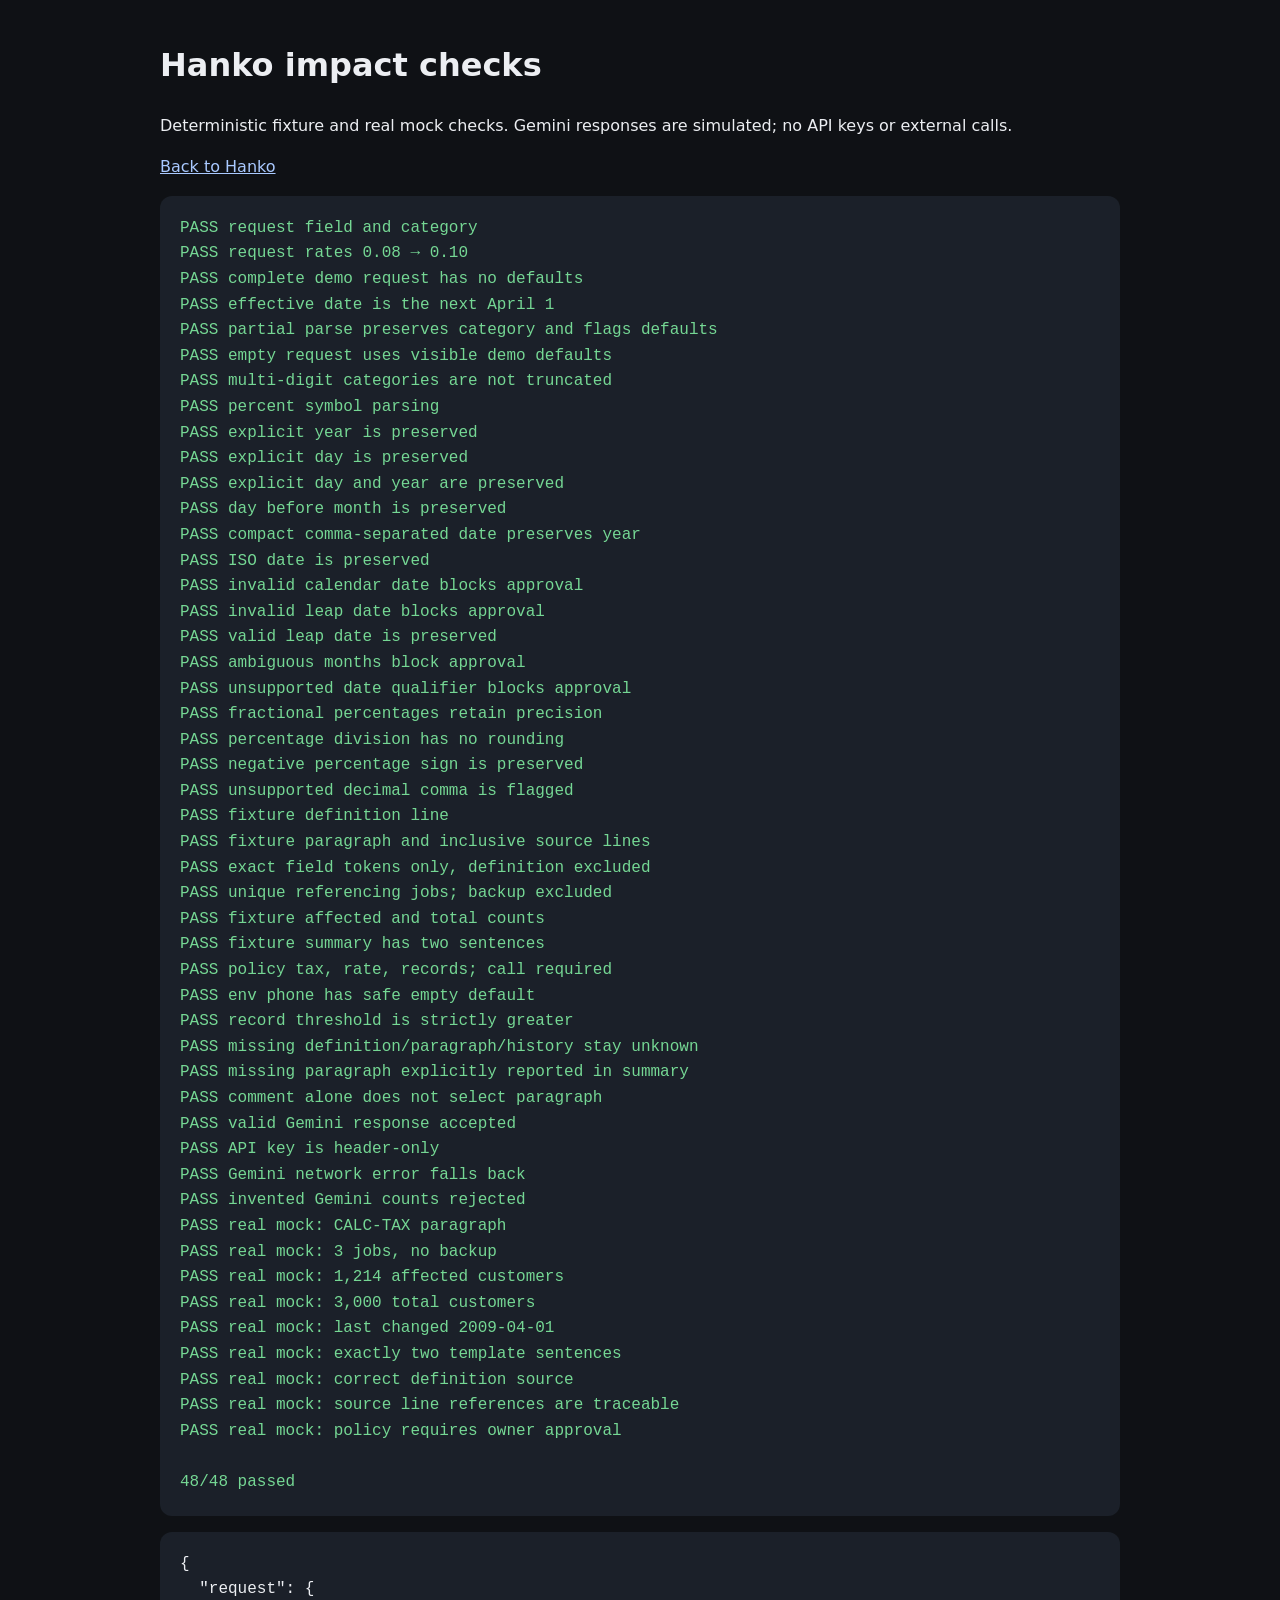
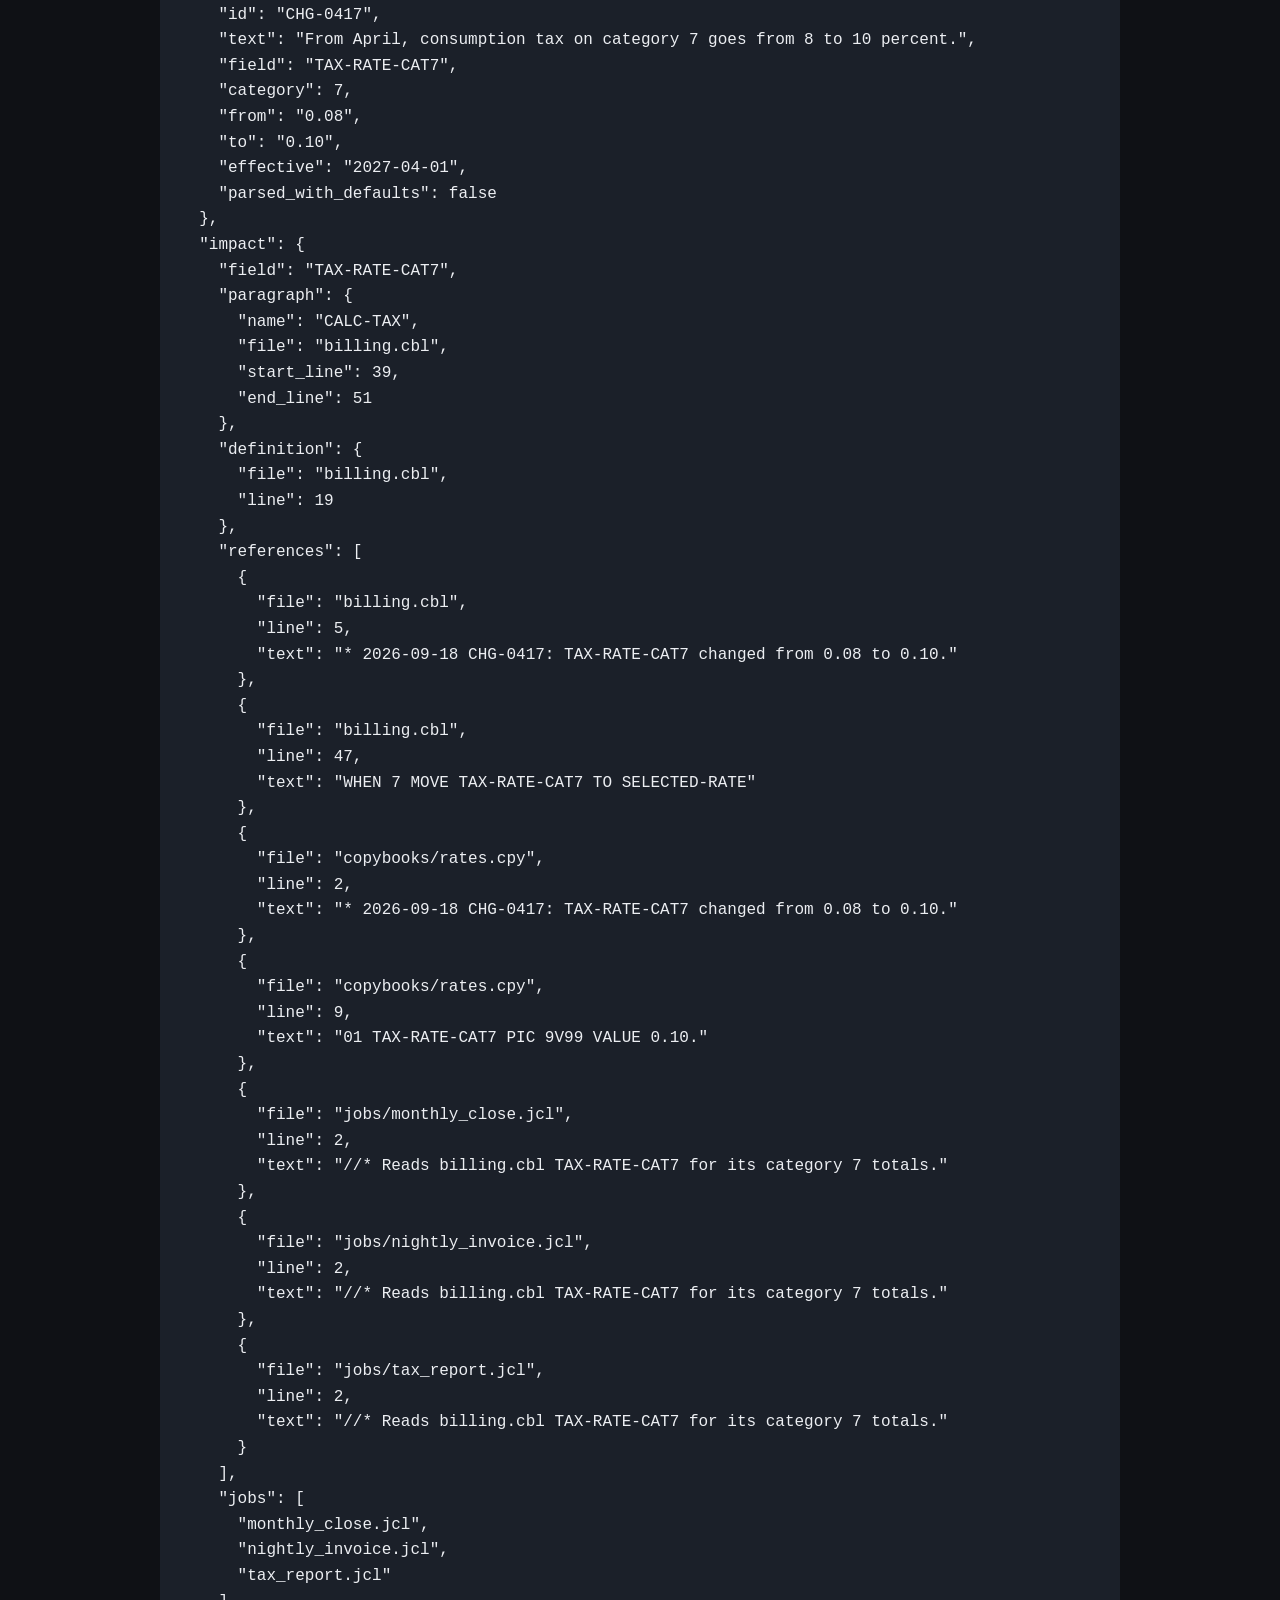
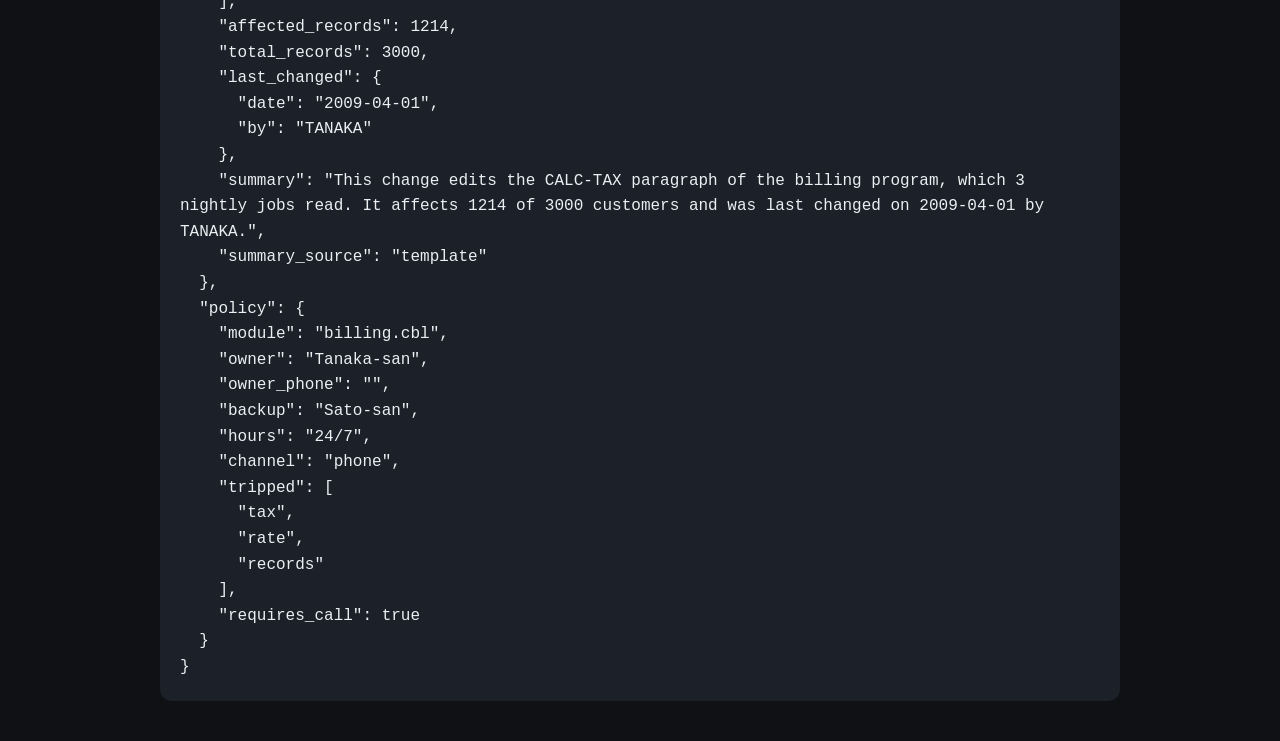
<file: web/test-impact.html>
<!doctype html>
<html lang="en">
<meta charset="utf-8">
<meta name="viewport" content="width=device-width, initial-scale=1">
<title>Hanko impact checks</title>
<style>
  body { color: #eceef2; background: #0f1115; font: 16px/1.6 system-ui; max-width: 960px; margin: 40px auto; padding: 0 20px; }
  pre { white-space: pre-wrap; background: #1b2029; padding: 20px; border-radius: 12px; }
  a { color: #a9c9ff; } .pass { color: #75d794; } .fail { color: #ff8585; }
</style>
<h1>Hanko impact checks</h1>
<p>Deterministic fixture and real mock checks. Gemini responses are simulated; no API keys or external calls.</p>
<p><a href="./">Back to Hanko</a></p>
<pre id="results">Running…</pre>
<pre id="facts"></pre>
<script type="module">
import { parseRequest, analyze, checkPolicy } from './lib/impact.js';
import { loadMock } from './lib/mockdata.js';

const output = document.querySelector('#results');
const results = [];
function check(name, success) {
  results.push({ name, pass: Boolean(success) });
  output.textContent = results.map(row => `${row.pass ? 'PASS' : 'FAIL'} ${row.name}`).join('\n');
}
const sentenceCount = text => (text.match(/[.!?](?:\s|$)/g) || []).length;
const demo = 'From April, consumption tax on category 7 goes from 8 to 10 percent.';
const request = parseRequest(demo);
const fixture = {
  files: {
    'billing.cbl': ['       DATA DIVISION.', '       01 TAX-RATE-CAT7 PIC 9V99 VALUE 0.08.',
      '       PROCEDURE DIVISION.', '       MAIN.', '           PERFORM CALC-TAX.',
      '       CALC-TAX.', '           COMPUTE TAX = AMOUNT * TAX-RATE-CAT7.',
      '       PRINT-INVOICE.', '           DISPLAY TAX.'].join('\n'),
    'copybooks/rates.cpy': '       01 TAX-RATE-CAT7 PIC 9V99 VALUE 0.08.',
    'jobs/invoice.jcl': '// TAX-RATE-CAT7\n// TAX-RATE-CAT70\n// OLD-TAX-RATE-CAT7\n// TAX-RATE-CAT7-OLD',
    'jobs/backup.jcl': '// TAX-RATE-CAT70',
  },
  customers: [{ category: 7 }, { category: 7 }, { category: 1 }],
  lastChanged: { 'TAX-RATE-CAT7': { date: '2009-04-01', by: 'TANAKA' } },
  policy: { modules: { 'billing.cbl': { owner: 'Tanaka-san', owner_phone: 'env:OWNER_PHONE',
    backup: 'Sato-san', hours: '09:00-20:00 JST', max_records_without_call: 1 } } },
};

try {
  check('request field and category', request.field === 'TAX-RATE-CAT7' && request.category === 7);
  check('request rates 0.08 → 0.10', request.from === '0.08' && request.to === '0.10');
  check('complete demo request has no defaults', !request.parsed_with_defaults);
  const now = new Date();
  check('effective date is the next April 1', request.effective === `${now.getFullYear() + (now.getMonth() >= 3 ? 1 : 0)}-04-01`);
  const partial = parseRequest('category 3');
  check('partial parse preserves category and flags defaults', partial.category === 3
    && partial.from === '0.08' && partial.effective === '2027-04-01' && partial.parsed_with_defaults);
  check('empty request uses visible demo defaults', parseRequest('').parsed_with_defaults);
  check('multi-digit categories are not truncated', parseRequest('category 17').field === 'TAX-RATE-CAT17');
  check('percent symbol parsing', parseRequest('From April category 7, 8% to 10%').to === '0.10');
  const changedRequest = date => parseRequest(`From ${date}, category 7 goes from 8 to 10 percent.`);
  check('explicit year is preserved', changedRequest('April 2030').effective === '2030-04-01');
  check('explicit day is preserved', changedRequest('April 15').effective.endsWith('-04-15'));
  check('explicit day and year are preserved', changedRequest('April 15, 2030').effective === '2030-04-15');
  check('day before month is preserved', changedRequest('15 April 2030').effective === '2030-04-15');
  check('compact comma-separated date preserves year', changedRequest('April 15,2030').effective === '2030-04-15');
  check('ISO date is preserved', changedRequest('2030-04-15').effective === '2030-04-15');
  check('invalid calendar date blocks approval', changedRequest('April 31, 2027').parsed_with_defaults);
  check('invalid leap date blocks approval', changedRequest('2027-02-29').parsed_with_defaults);
  check('valid leap date is preserved', changedRequest('2028-02-29').effective === '2028-02-29');
  check('ambiguous months block approval', changedRequest('April or May').parsed_with_defaults);
  check('unsupported date qualifier blocks approval', changedRequest('end of April').parsed_with_defaults);
  const fractional = parseRequest('From April, category 7 goes from 8.1 to 9.6 percent.');
  check('fractional percentages retain precision', fractional.from === '0.081' && fractional.to === '0.096');
  const precise = parseRequest('From April, category 7 goes from 8.125 to 10.025 percent.');
  check('percentage division has no rounding', precise.from === '0.08125' && precise.to === '0.10025');
  check('negative percentage sign is preserved', parseRequest('From April, category 7 goes from -8 to 10 percent.').from === '-0.08');
  check('unsupported decimal comma is flagged', parseRequest('From April category 7, 8,1 to 9,6 percent.').parsed_with_defaults);
  const impact = await analyze(request, fixture);
  check('fixture definition line', impact.definition.line === 2);
  check('fixture paragraph and inclusive source lines', impact.paragraph.name === 'CALC-TAX'
    && impact.paragraph.start_line === 6 && impact.paragraph.end_line === 7);
  check('exact field tokens only, definition excluded', impact.references.length === 3
    && !impact.references.some(ref => ref.text.includes('CAT70') || ref.text.includes('-OLD')));
  check('unique referencing jobs; backup excluded', impact.jobs.join(',') === 'invoice.jcl');
  check('fixture affected and total counts', impact.affected_records === 2 && impact.total_records === 3);
  check('fixture summary has two sentences', sentenceCount(impact.summary) === 2);
  const policy = checkPolicy(request, impact, fixture.policy);
  check('policy tax, rate, records; call required', policy.tripped.join(',') === 'tax,rate,records' && policy.requires_call);
  check('env phone has safe empty default', policy.owner_phone === '');
  const atLimit = checkPolicy(request, { affected_records: 1 }, fixture.policy);
  check('record threshold is strictly greater', !atLimit.tripped.includes('records'));
  const missing = await analyze({ ...request, field: 'TAX-RATE-CAT70', category: 70 }, fixture);
  check('missing definition/paragraph/history stay unknown', missing.definition.line === 0
    && missing.paragraph.name === 'unknown' && missing.last_changed.date === 'unknown');
  check('missing paragraph explicitly reported in summary', missing.summary.includes('could not be found'));
  const commentFixture = structuredClone(fixture);
  commentFixture.files['billing.cbl'] = commentFixture.files['billing.cbl']
    .replace('           PERFORM CALC-TAX.', '      * TAX-RATE-CAT7\n           PERFORM CALC-TAX.');
  check('comment alone does not select paragraph', (await analyze(request, commentFixture)).paragraph.name === 'CALC-TAX');

  const originalFetch = globalThis.fetch;
  try {
    let captured;
    globalThis.fetch = async (url, options) => {
      captured = { url: String(url), options };
      return { ok: true, json: async () => ({ candidates: [{ content: { parts: [{
        text: 'The billing change affects 2 of 3 customers. There is 1 nightly job that reads the rate.'
      }] } }] }) };
    };
    const generated = await analyze(request, fixture, 'test-only-placeholder');
    check('valid Gemini response accepted', generated.summary_source === 'gemini');
    check('API key is header-only', !captured.url.includes('test-only-placeholder')
      && captured.options.headers['x-goog-api-key'] === 'test-only-placeholder');
    globalThis.fetch = async () => { throw new Error('Simulated network failure'); };
    check('Gemini network error falls back', (await analyze(request, fixture, 'test')).summary_source === 'template');
    globalThis.fetch = async () => ({ ok: true, json: async () => ({ candidates: [{ content: {
      parts: [{ text: 'It affects 9999 customers. Everything will be fine.' }]
    } }] }) });
    check('invented Gemini counts rejected', (await analyze(request, fixture, 'test')).summary_source === 'template');
  } finally { globalThis.fetch = originalFetch; }

  const mock = await loadMock();
  const real = await analyze(request, mock);
  check('real mock: CALC-TAX paragraph', real.paragraph.name === 'CALC-TAX');
  check('real mock: 3 jobs, no backup', real.jobs.length === 3 && !real.jobs.includes('backup.jcl'));
  check('real mock: 1,214 affected customers', real.affected_records === 1214);
  check('real mock: 3,000 total customers', real.total_records === 3000);
  check('real mock: last changed 2009-04-01', real.last_changed.date === '2009-04-01');
  check('real mock: exactly two template sentences', real.summary_source === 'template' && sentenceCount(real.summary) === 2);
  check('real mock: correct definition source', mock.files[real.definition.file].split(/\r?\n/)[real.definition.line - 1].includes('TAX-RATE-CAT7 PIC'));
  check('real mock: source line references are traceable', real.references.every(ref =>
    mock.files[ref.file].split(/\r?\n/)[ref.line - 1].trim() === ref.text));
  check('real mock: policy requires owner approval', checkPolicy(request, real, mock.policy).requires_call);
  document.querySelector('#facts').textContent = JSON.stringify({ request, impact: real,
    policy: checkPolicy(request, real, mock.policy) }, null, 2);
} catch (error) { check(`Unexpected error: ${error.message}`, false); }
globalThis.__impactTestResults = results;
output.className = results.every(row => row.pass) ? 'pass' : 'fail';
output.textContent += `\n\n${results.filter(row => row.pass).length}/${results.length} passed`;
</script>
</html>
</file>
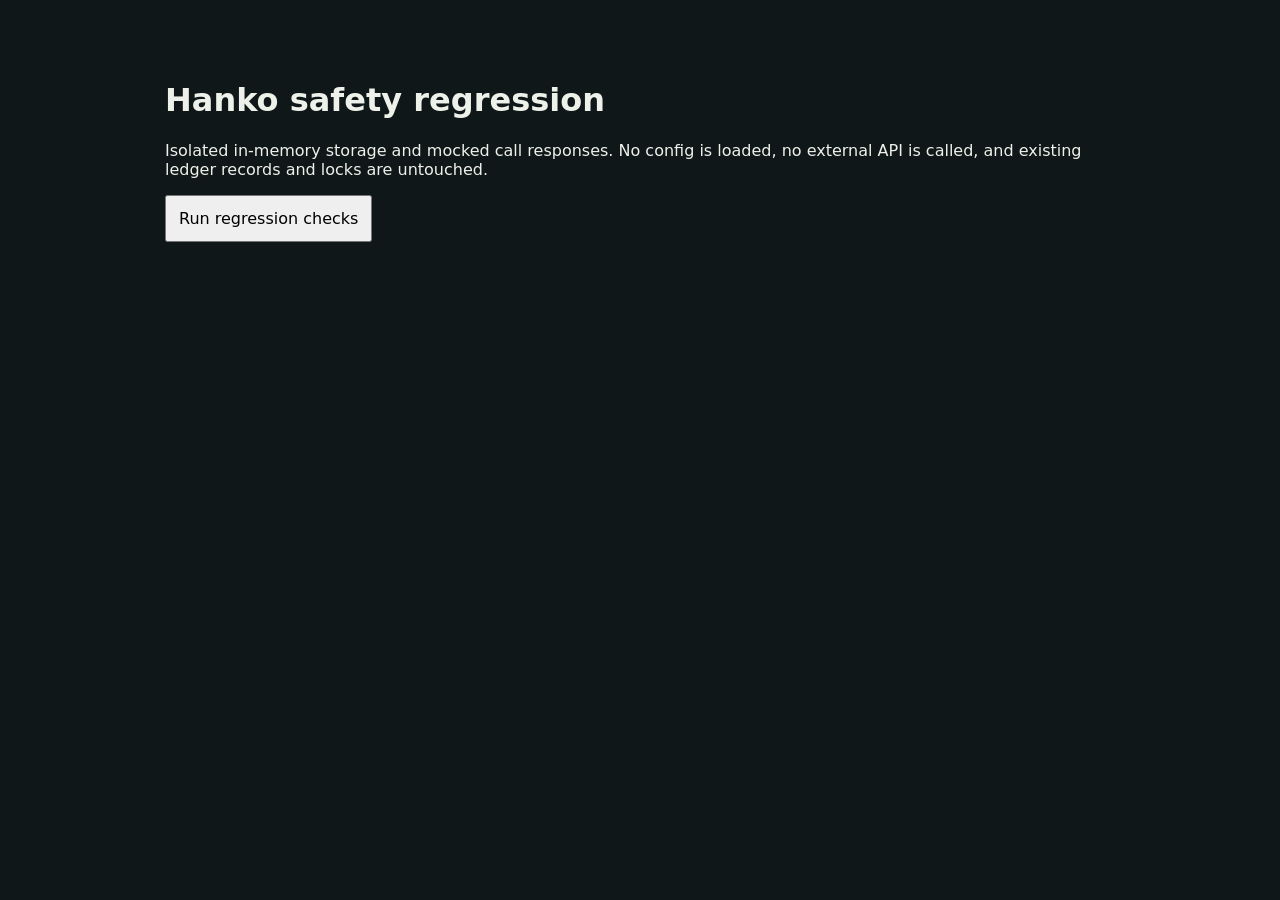
<file: web/test-regression.html>
<!doctype html>
<html lang="en">
<meta charset="utf-8"><meta name="viewport" content="width=device-width, initial-scale=1">
<title>Hanko safety regression</title>
<style>body{font:16px system-ui;background:#101719;color:#edf1e9;max-width:950px;margin:40px auto;padding:20px}button{font:inherit;padding:12px}pre{white-space:pre-wrap;line-height:1.6}.pass{color:#b5d7a0}.fail{color:#ffaaa0}</style>
<h1>Hanko safety regression</h1>
<p>Isolated in-memory storage and mocked call responses. No config is loaded, no external API is called, and existing ledger records and locks are untouched.</p>
<button id="run">Run regression checks</button><pre id="output" role="status"></pre>
<script type="module">
const version = Date.now();
const { parseRequest, analyze, checkPolicy } = await import(`./lib/impact.js?regression=${version}`);
const { loadMock } = await import(`./lib/mockdata.js?regression=${version}`);
const { requestApproval, alreadyCalled, confirmationQuote } = await import(`./lib/call.js?regression=${version}`);
const ledger = await import(`./lib/ledger.js?regression=${version}`);
const output = document.querySelector('#output');
const button = document.querySelector('#run');
const proposal = r => !r.parsed_with_defaults && r.category === 7 && r.field === 'TAX-RATE-CAT7' && Number(r.from) === .08 && Number(r.to) === .10 && r.effective === '2027-04-01';
const baseText = 'From April, consumption tax on category 7 goes from 8 to 10 percent.';
button.onclick = async () => {
  button.disabled = true; output.textContent = ''; let passed = 0, failed = 0;
  const report = (name, ok, detail = '') => {
    output.textContent += `${ok ? 'PASS' : 'FAIL'} ${name}${detail ? ': ' + detail : ''}\n`;
    ok ? passed++ : failed++;
  };
  const originalFetch = window.fetch;
  const storageDescriptor = Object.getOwnPropertyDescriptor(window, 'localStorage');
  const memory = new Map();
  const isolatedStorage = { getItem: key => memory.get(key) ?? null, setItem: (key, value) => memory.set(key, String(value)), removeItem: key => memory.delete(key) };
  window.fetch = (url, options) => {
    if (new URL(url, location.href).origin !== location.origin) throw new Error('External network disabled by regression harness');
    return originalFetch(url, options);
  };
  try {
    Object.defineProperty(window, 'localStorage', { configurable: true, value: isolatedStorage });
    const mock = await loadMock();
    const request = parseRequest(baseText), impact = await analyze(request, mock, '');
    report('real fixture impact', impact.affected_records === 1214 && impact.jobs.length === 3 && impact.paragraph.name === 'CALC-TAX');
    const hash = [...new Uint8Array(await crypto.subtle.digest('SHA-256', new TextEncoder().encode(mock.diff)))].map(n => n.toString(16).padStart(2, '0')).join('');
    report('test evidence matches current diff', mock.testResult.passed === true && mock.testResult.diff_sha256 === hash);
    for (const [label, text] of [
      ['explicit different year held', baseText.replace('April', 'April 2030')],
      ['explicit different day held', baseText.replace('April', 'April 15')],
      ['fractional rate mismatch held', baseText.replace('8 to 10', '8.1 to 9.6')],
      ['different category held', baseText.replace('category 7', 'category 8')],
      ['missing fields held', 'Please change the tax']
    ]) { const parsed = parseRequest(text); report(label, !proposal(parsed), JSON.stringify({from:parsed.from,to:parsed.to,effective:parsed.effective,defaults:parsed.parsed_with_defaults})); }
    const now = new Date(Date.now() + 9 * 3600000), minute = now.getUTCHours() * 60 + now.getUTCMinutes();
    const clock = n => `${String(Math.floor((n + 1440) % 1440 / 60)).padStart(2,'0')}:${String((n + 1440) % 60).padStart(2,'0')}`;
    const policy = { ...checkPolicy(request, impact, mock.policy), owner_phone: 'env:OWNER_PHONE', hours: `${clock(minute - 5)}-${clock(minute + 5)} JST` };
    const args = { request: {...request,id:'REG-CALL'}, impact, policy, config:{demoMode:'canned'} };
    const secondModule = await import(`./lib/call.js?regression-independent=${version}`);
    const results = await Promise.all([requestApproval(args), secondModule.requestApproval(args)]);
    report('independent-module concurrent lock owner', results.filter(r => r.attempted === true).length === 1 && results.filter(r => r.attempted === false).length === 1);
    report('canned condition and final yes', results.some(r => r.decision === 'conditional' && r.transcript.length === 6 && r.confirmation_quote === 'Yes, I confirm.'));
    const invalid = await requestApproval({...args, request:{...request,id:'REG-PREFLIGHT'},config:{demoMode:'phone'}});
    report('preflight does not own attempt or lock', invalid.attempted === false && !alreadyCalled('REG-PREFLIGHT'));
    let raw = 'approved', condition = '', calls = 0, conversationTranscript = [];
    window.fetch = async (url, options) => {
      calls++;
      return new Response(JSON.stringify(options.method === 'POST' ? {success:true,conversation_id:'regression-mock'} : {
        status:'done',transcript:conversationTranscript,
        analysis:{data_collection_results:{decision:{value:raw},condition_text:{value:condition}}}
      }),{status:200,headers:{'Content-Type':'application/json'}});
    };
    const phone = {demoMode:'phone',agentId:'mock-agent',elevenKey:'mock-key',phoneNumberId:'mock-number',ownerPhone:'+12025550123'};
    let sequence = 0;
    const mockedCall = async extra => requestApproval({...args,config:phone,request:{...request,id:'REG-PHONE-'+sequence++},...extra});
    for (const [value, text, expected] of [['not approved','','no_answer'],['approved','','approved'],['approved','Check rounding','conditional'],['conditional','','no_answer'],['maybe approved','','no_answer'],['rejected','Too risky','rejected']]) {
      conversationTranscript = [{role:'user',message:value==='rejected' ? 'I reject this change. Too risky.' : value==='approved' ? `I approve this change.${text ? ' With a condition: '+text : ''}` : value}];
      if (value === 'approved') conversationTranscript.push({role:'agent',message:'To confirm: you approve this change. Do you confirm approval of this change? Please say yes or no.'},{role:'user',message:'Yes, I confirm.'});
      raw=value;condition=text;const result=await mockedCall();report(`decision ${JSON.stringify(value)} / ${JSON.stringify(text)}`,result.decision===expected&&result.attempted===true);
    }
    for (const [label, rows] of [['absent transcript',undefined],['empty transcript',[]],['agent-only voicemail',[{role:'agent',message:'Are you there? The requester will follow up.'}]],['blank owner speech',[{role:'user',message:'   '}]]]) {
      conversationTranscript=rows;
      for (const value of ['approved','conditional','rejected']) {
        raw=value;condition=value==='conditional'?'Check rounding':'';
        const result=await mockedCall();
        report(`${label} cannot establish ${value}`,result.decision==='no_answer'&&Boolean(result.error)&&result.attempted===true&&result.conversation_id==='regression-mock'&&alreadyCalled('REG-PHONE-'+(sequence-1)));
      }
    }
    const question = {role:'agent',message:'To confirm: you approve this change. Do you confirm approval of this change? Please say yes or no.'};
    for (const [label, rows, expected] of [
      ['explicit confirmation: I confirm approval.',[{role:'agent',message:'You approve this change. Confirm approval?'},{role:'user',message:'I confirm approval.'}],true],
      ['explicit confirmation: I confirm.',[{role:'agent',message:'You approve this change. Confirm approval?'},{role:'user',message:'I confirm.'}],true],
      ['explicit confirmation: I approve the change.',[{role:'agent',message:'You approve this change. Confirm approval?'},{role:'user',message:'I approve the change.'}],true],
      ['explicit confirmation: Confirmed.',[{role:'agent',message:'You approve this change. Confirm approval?'},{role:'user',message:'Confirmed.'}],true],
      ['not confirmation: I do not confirm approval.',[{role:'agent',message:'Confirm approval?'},{role:'user',message:'I do not confirm approval.'}],false],
      ['not confirmation: I confirm approval, but change the date.',[{role:'agent',message:'Confirm approval?'},{role:'user',message:'I confirm approval, but change the date.'}],false],
      ['not confirmation: I confirm approval?',[{role:'agent',message:'Confirm approval?'},{role:'user',message:'I confirm approval?'}],false],
      ['not confirmation: I approve if the tests pass.',[{role:'agent',message:'Confirm approval?'},{role:'user',message:'I approve if the tests pass.'}],false],
      ['not confirmation: Yes, I cannot approve.',[{role:'agent',message:'Confirm approval?'},{role:'user',message:'Yes, I cannot approve.'}],false],
      ['short confirmation accepts yes',[{role:'agent',message:'You approve this change. Confirm approval?'},{role:'user',message:'Yes.'}],true],
      ['short question after interruption',[{role:'agent',message:'You approve this ch...',interrupted:true},{role:'user',message:'Yes.'},{role:'agent',message:'Confirm approval?'},{role:'user',message:'Yes, I confirm.'}],true],
      ['interrupted short question cannot confirm',[{role:'agent',message:'Confirm appro...',interrupted:true},{role:'user',message:'Yes.'}],false],
      ['corrected no needs a fresh yes',[{role:'agent',message:'Confirm approval?'},{role:'user',message:'No, I approve.'}],false],
      ['corrected no then fresh confirmation',[{role:'agent',message:'Confirm approval?'},{role:'user',message:'No, I approve.'},{role:'agent',message:'Confirm approval?'},{role:'user',message:'Yes.'}],true],
      ['greeting yes is not final',[{role:'agent',message:'Is now okay?'},{role:'user',message:'Yes.'}],false],
      ['initial approve it is not final',[{role:'user',message:'Approve it.'}],false],
      ['question without answer',[question],false],
      ['explicit final yes',[question,{role:'user',message:'Yes.'}],true],
      ['explicit yes I confirm',[question,{role:'user',message:'Yes, I confirm.'}],true],
      ['okay is not explicit yes',[question,{role:'user',message:'Okay.'}],false],
      ['final no',[question,{role:'user',message:'No.'}],false],
      ['yes with new condition',[question,{role:'user',message:'Yes, but change the date.'}],false],
      ['incomplete interrupted readback',[{role:'agent',message:'To confirm: you approve this change. Do you confirm appro...',interrupted:true},{role:'user',message:'Yes.'}],false],
      ['complete question before interruption',[{...question,interrupted:true},{role:'user',message:'Yes.'}],true],
      ['later withdrawal',[question,{role:'user',message:'Yes.'},{role:'agent',message:'Recorded.'},{role:'user',message:'Wait, cancel that.'}],false]
    ]) {
      conversationTranscript=rows;raw='approved';condition='';const result=await mockedCall();
      report(label,Boolean(confirmationQuote(rows))===expected&&result.decision===(expected?'approved':'no_answer'));
    }
    conversationTranscript=[question,{role:'user',message:'Yes, but not yet.'}];raw='conditional';condition='Check rounding';
    report('conditional decision also needs unambiguous final yes',(await mockedCall()).decision==='no_answer');
    const realNow = Date.now;
    try {
      for (const [label, instant] of [['after 20:00 JST','2026-09-18T11:30:00Z'],['midnight JST','2026-09-18T15:00:00Z'],['before 09:00 JST','2026-09-18T23:59:00Z']]) {
        Date.now = () => Date.parse(instant);
        conversationTranscript=[question,{role:'user',message:'Yes, I confirm.'}];raw='approved';condition='';
        const result=await mockedCall({policy:{...policy,hours:mock.policy.modules['billing.cbl'].hours}});
        report('demo calls allowed '+label,result.attempted===true&&result.decision==='approved');
      }
      Date.now = () => Date.parse('2026-09-18T11:30:00Z');
      const beforeClosed=calls,closed=await mockedCall({policy:{...policy,hours:'09:00-20:00 JST'}});
      report('explicit restricted policy still enforced',closed.attempted===false&&calls===beforeClosed);
    } finally { Date.now=realNow; }
    const before = calls;
    const noPolicy = await mockedCall({policy:{...policy,requires_call:false}});
    report('no policy trigger makes no call',calls===before&&noPolicy.attempted===false);
    const emptyImpact = await analyze(request,{files:{'billing.cbl':''},customers:[],lastChanged:{}},'');
    raw='approved';condition=''; const missing = await mockedCall({impact:emptyImpact});
    report('missing source evidence prevents approval attempt',missing.attempted===false,`paragraph=${emptyImpact.paragraph.name}; attempted=${missing.attempted}`);
    for (const [label, change] of [['negative record count',{affected_records:-1}],['fractional record count',{affected_records:1.5}],['affected exceeds total',{affected_records:3001}],['empty customer total',{total_records:0}],['missing definition',{definition:{line:0}}],['invalid history date',{last_changed:{date:'2009-02-30',by:'TANAKA'}}],['unknown history author',{last_changed:{date:'2009-04-01',by:'unknown'}}]]) {
      const before=calls,result=await mockedCall({impact:{...impact,...change}});
      report(label+' held before dialing',result.attempted===false&&calls===before);
    }
    const beforeOwner=calls,unknownOwner=await mockedCall({policy:{...policy,owner:'unknown'}});
    report('unknown owner held before dialing',unknownOwner.attempted===false&&calls===beforeOwner);
    ledger.append({change_id:'REG-LIVE',channel:'phone',decision:'approved'});
    ledger.append({change_id:'REG-CANNED',channel:'canned',decision:'conditional'});
    ledger.reset();
    report('demo reset preserves live evidence',ledger.all().length===1&&ledger.all()[0].change_id==='REG-LIVE');
    report('ledger rejects duplicate change',ledger.append({change_id:'REG-LIVE',channel:'canned'})===false);
    ledger.useDemoLedger();
    report('Demo Studio starts with separate evidence',ledger.all().length===0);
    ledger.append({change_id:'DEMO-REG-1',proposal_id:'CHG-0417',space:'demo',channel:'phone',decision:'no_answer'});
    report('Demo Studio cannot overwrite Workspace receipt',JSON.parse(memory.get('hanko.ledger')).length===1&&JSON.parse(memory.get('hanko.ledger'))[0].change_id==='REG-LIVE'&&ledger.all()[0].change_id==='DEMO-REG-1');
    ledger.append({change_id:'DEMO-REG-2',channel:'canned',decision:'conditional'});ledger.reset();
    report('Demo Studio reset retains its live rehearsal',ledger.all().length===1&&ledger.all()[0].change_id==='DEMO-REG-1');
  } catch (error) { report('harness completed',false,error.message); }
  finally {
    window.fetch=originalFetch;
    Object.defineProperty(window,'localStorage',storageDescriptor);
    output.textContent += `\n${passed} passed; ${failed} failed. Existing storage preserved.\n`;
    button.disabled=false;
  }
};
</script>
</html>
</file>
